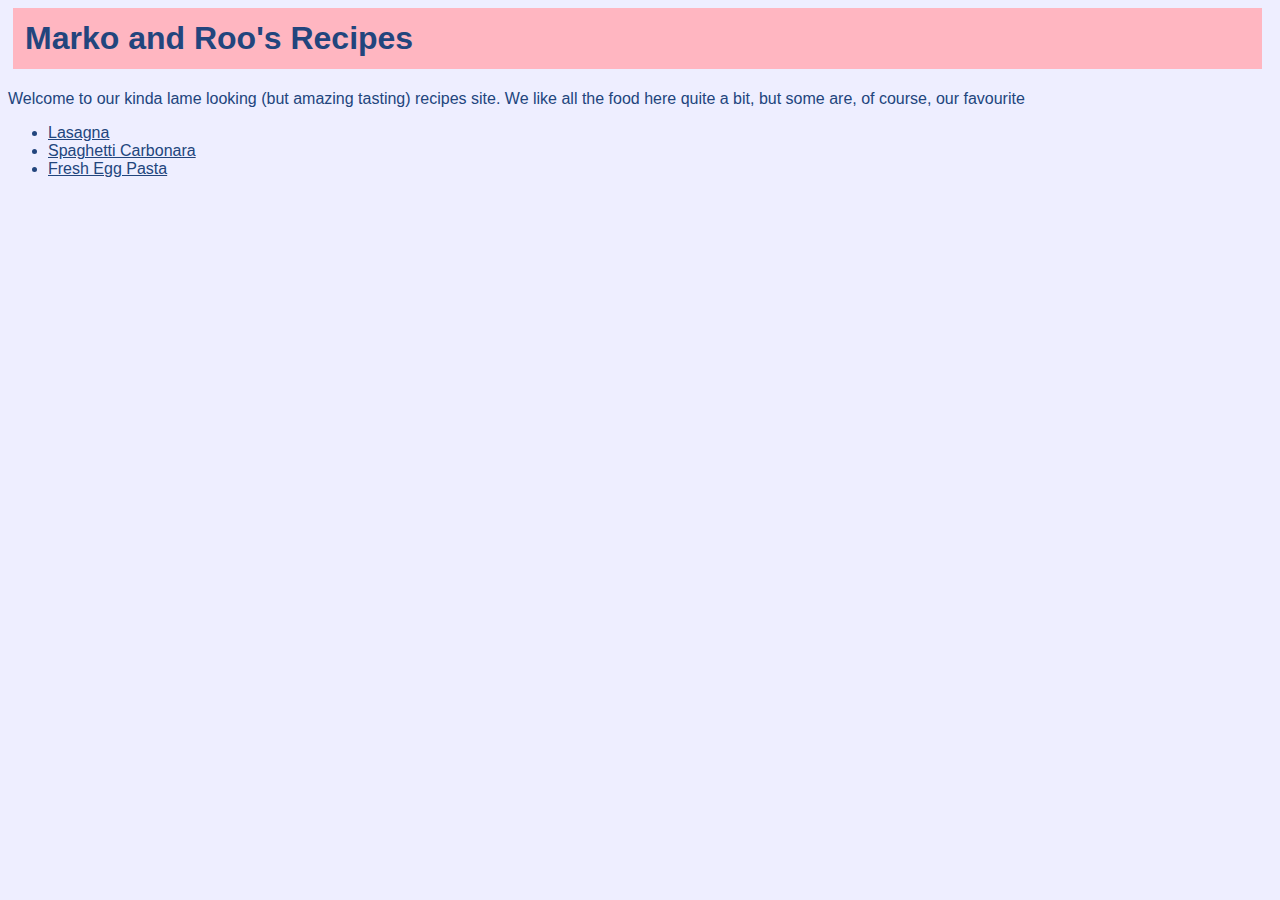
<file: index.html>
<!DOCTYPE html>
<html lang="en">

<head>
  <meta charset="utf-8">
  <title> Odin Recipes </title>
  <link rel="stylesheet" href="style.css">
</head>

<body>
  <h1 class="title">Marko and Roo's Recipes</h1>
  <p class="intro"> Welcome to our kinda lame looking (but amazing tasting) recipes site. We like all the food here
    quite a bit, but some are, of course, our favourite</p>
  <div class="card_table">
    <ul>
      <li class="card"><a target="_blank" href="recipes/lasagna.html">Lasagna</a></li>
      <li class="card"><a target="_blank" href="recipes/spaghetti-carbonara.html">Spaghetti Carbonara</a></li>
      <li class="card"><a target="_blank" href="recipes/fresh-pasta.html">Fresh Egg Pasta</a></li>
  </div>
</body>

</html>
</file>
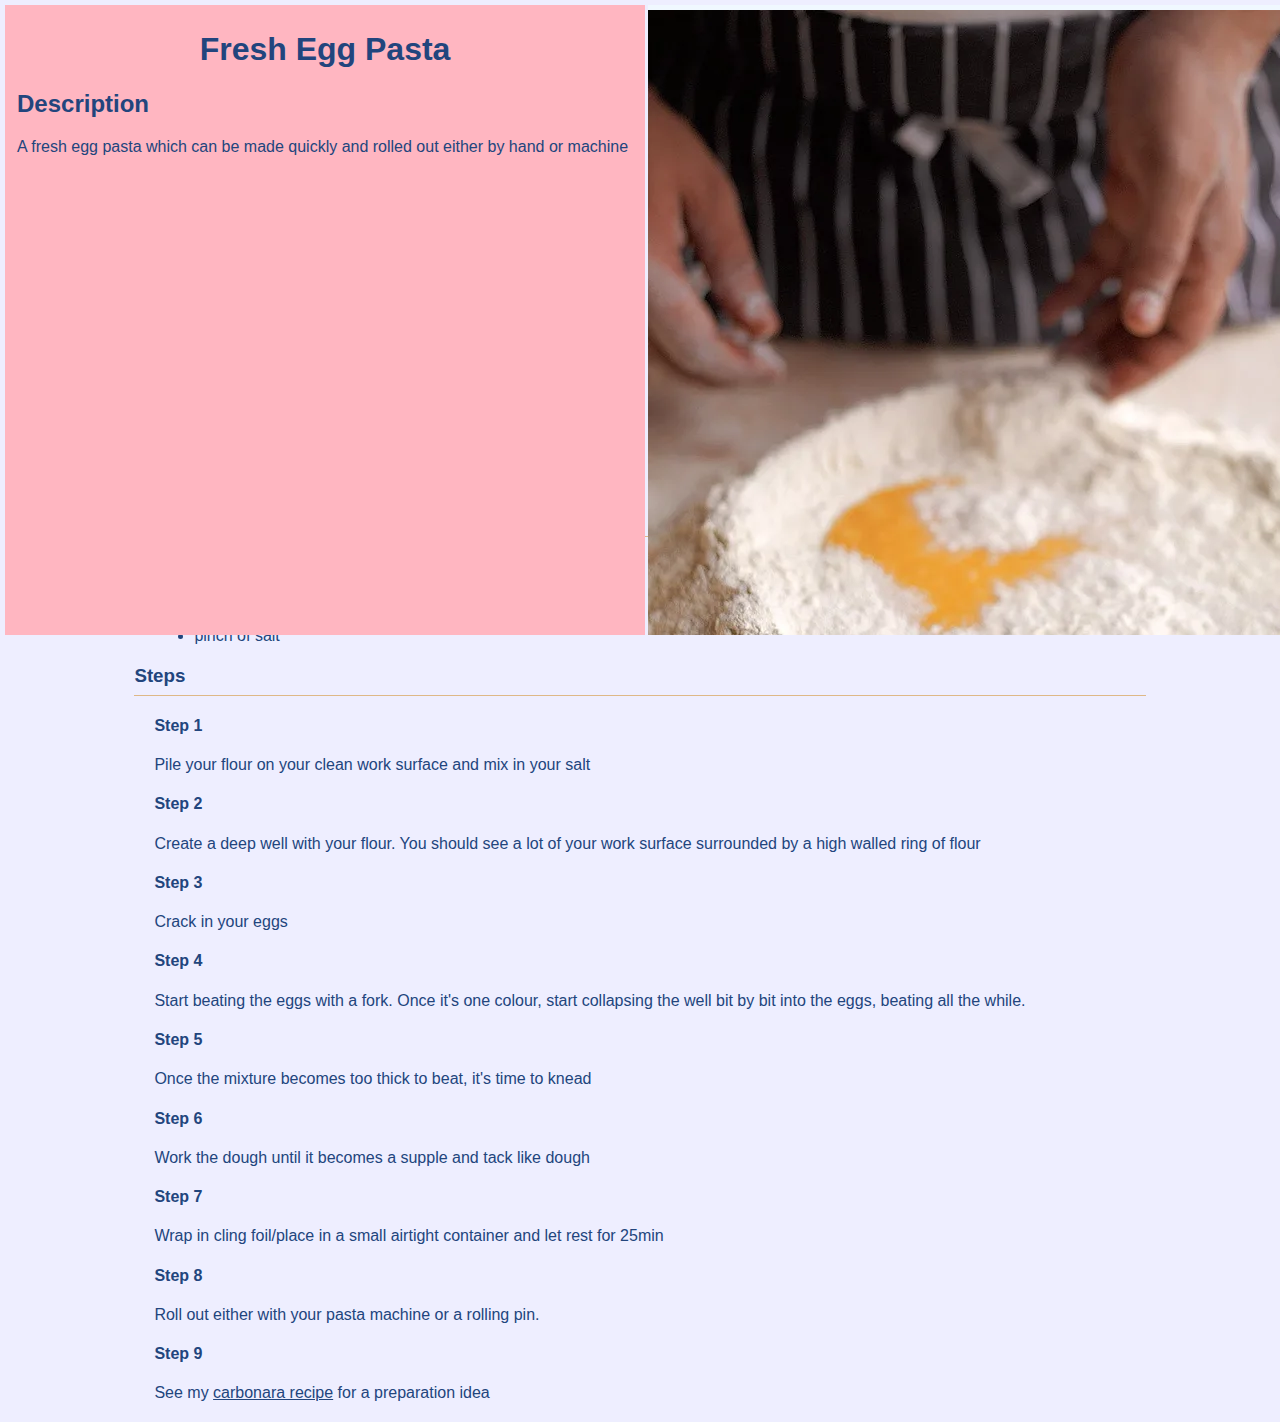
<file: recipes/fresh-pasta.html>
<!DOCTYPE html>
<html lang="en">

<head>
	<meta charset="utf-8">
	<title>Fresh Egg Pasta</title>
	<link rel="stylesheet" href="../style.css">
</head>

<body>
	<div class="split title">
		<h1>Fresh Egg Pasta</h1>
		<h2>Description</h2>
		<p class="intro">A fresh egg pasta which can be made quickly and rolled out either by hand or machine</p>
	</div>
	<div class="split photo">
		<img src="../images/fresh-pasta.png" alt="An aproned cook with fresh pasta">
	</div>
	<div class="actual_recipe">
		<h3 class="heading">Ingredients</h3>
		<div class="recipe_text">
			<p> per serving </p>
			<ul>
				<li>100g flour</li>
				<li>1 egg</li>
				<li>pinch of salt</li>
			</ul>
		</div>
		<h3 class="heading">Steps</h3>
		<div class="recipe_text">
			<h4 class="step"> Step 1</h4>
			<p>Pile your flour on your clean work surface and mix in your salt</p>
			<h4 class="step"> Step 2</h4>
			<p>Create a deep well with your flour. You should see a lot of your work surface surrounded by a high walled ring
				of flour</p>

			<h4 class="step"> Step 3</h4>
			<p>Crack in your eggs</p>
			<h4 class="step"> Step 4</h4>
			<p>Start beating the eggs with a fork. Once it's one colour, start collapsing the well bit by bit into the eggs,
				beating all the while.</p>

			<h4 class="step"> Step 5</h4>
			<p>Once the mixture becomes too thick to beat, it's time to knead</p>
			<h4 class="step"> Step 6</h4>
			<p>Work the dough until it becomes a supple and tack like dough</p>
			<h4 class="step"> Step 7</h4>
			<p>Wrap in cling foil/place in a small airtight container and let rest for 25min</p>
			<h4 class="step"> Step 8</h4>
			<p>Roll out either with your pasta machine or a rolling pin.</p>
			<h4 class="step"> Step 9</h4>
			<p>See my <a href="spaghetti-carbonara.html">carbonara recipe</a> for a preparation idea</p>
		</div>
	</div>
</body>

</html>
</file>
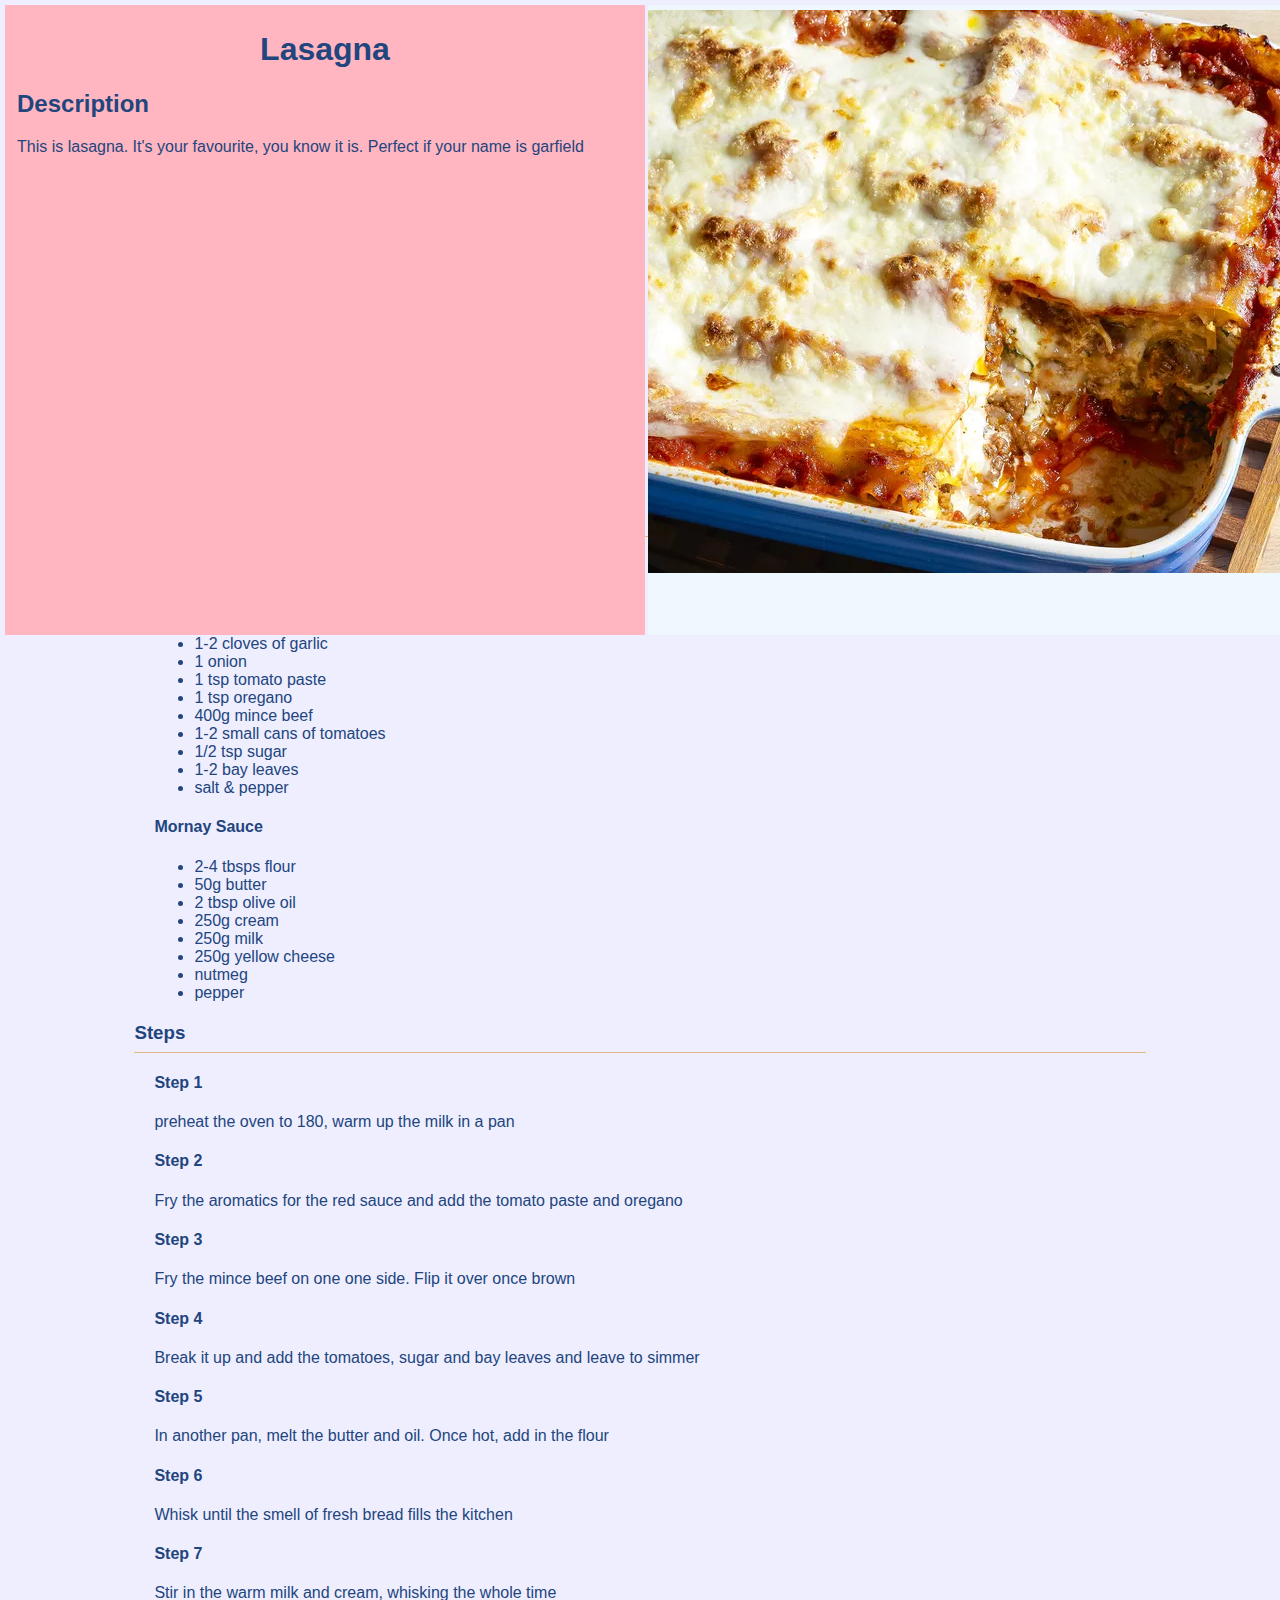
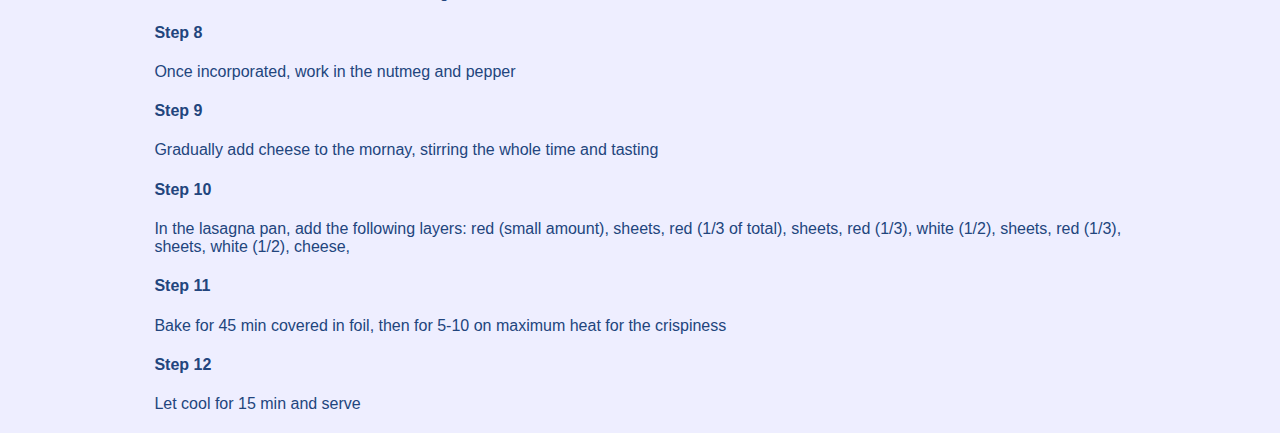
<file: recipes/lasagna.html>
<!DOCTYPE html>
<html lang="en">

<head>
	<meta charset="utf-8">
	<title>Lasagna</title>
	<link rel="stylesheet" href="../style.css">
</head>

<body>
	<div class="split title">
		<h1>Lasagna</h1>
		<h2>Description</h2>
		<p class="intro">This is lasagna. It's your favourite, you know it is. Perfect if your name is garfield</p>
	</div>

	<div class="split photo">
		<img src="../images/lasagna.png" alt="An image of lasagna">
	</div>

	<div class="actual_recipe">
		<h3 class="heading">Ingredients</h3>
		<div class="recipe_text">
			<ul>
				<li> Pasta sheets (dried or <a href="fresh-pasta.html" target="_blank">fresh</a>) </li>
			</ul>
			<h4 class="sublist">Red Sauce</h4>
			<ul>
				<li>1-2 cloves of garlic</li>
				<li>1 onion</li>
				<li>1 tsp tomato paste</li>
				<li>1 tsp oregano</li>
				<li>400g mince beef</li>
				<li>1-2 small cans of tomatoes</li>
				<li>1/2 tsp sugar</li>
				<li>1-2 bay leaves</li>
				<li>salt & pepper</li>
			</ul>
			<h4 class="sublist">Mornay Sauce</h4>
			<ul>
				<li>2-4 tbsps flour</li>
				<li>50g butter</li>
				<li>2 tbsp olive oil</li>
				<li>250g cream</li>
				<li>250g milk</li>
				<li>250g yellow cheese</li>
				<li>nutmeg</li>
				<li>pepper</li>
			</ul>

		</div>
		<h3 class="heading"> Steps </h3>
		<div class="recipe_text">
			<h4 class="step">Step 1</h4>
			<p>preheat the oven to 180, warm up the milk in a pan</p>
			<h4 class="step">Step 2</h4>
			<p>Fry the aromatics for the red sauce and add the tomato paste and oregano</p>
			<h4 class="step">Step 3</h4>
			<p>Fry the mince beef on one one side. Flip it over once brown</p>
			<h4 class="step">Step 4</h4>
			<p>Break it up and add the tomatoes, sugar and bay leaves and leave to simmer</p>
			<h4 class="step">Step 5</h4>
			<p>In another pan, melt the butter and oil. Once hot, add in the flour</p>
			<h4 class="step">Step 6</h4>
			<p>Whisk until the smell of fresh bread fills the kitchen</p>
			<h4 class="step">Step 7</h4>
			<p>Stir in the warm milk and cream, whisking the whole time</p>
			<h4 class="step">Step 8</h4>
			<p>Once incorporated, work in the nutmeg and pepper</p>
			<h4 class="step">Step 9</h4>
			<p>Gradually add cheese to the mornay, stirring the whole time and tasting</p>
			<h4 class="step">Step 10</h4>
			<p>In the lasagna pan, add the following layers:
				red (small amount),
				sheets,
				red (1/3 of total),
				sheets,
				red (1/3),
				white (1/2),
				sheets,
				red (1/3),
				sheets,
				white (1/2),
				cheese,
			</p>
			<h4 class="step">Step 11</h4>
			<p>Bake for 45 min covered in foil, then for 5-10 on maximum heat for the crispiness</p>
			<h4 class="step">Step 12</h4>
			<p>Let cool for 15 min and serve</p>
		</div>
	</div>

</body>

</html>
</file>
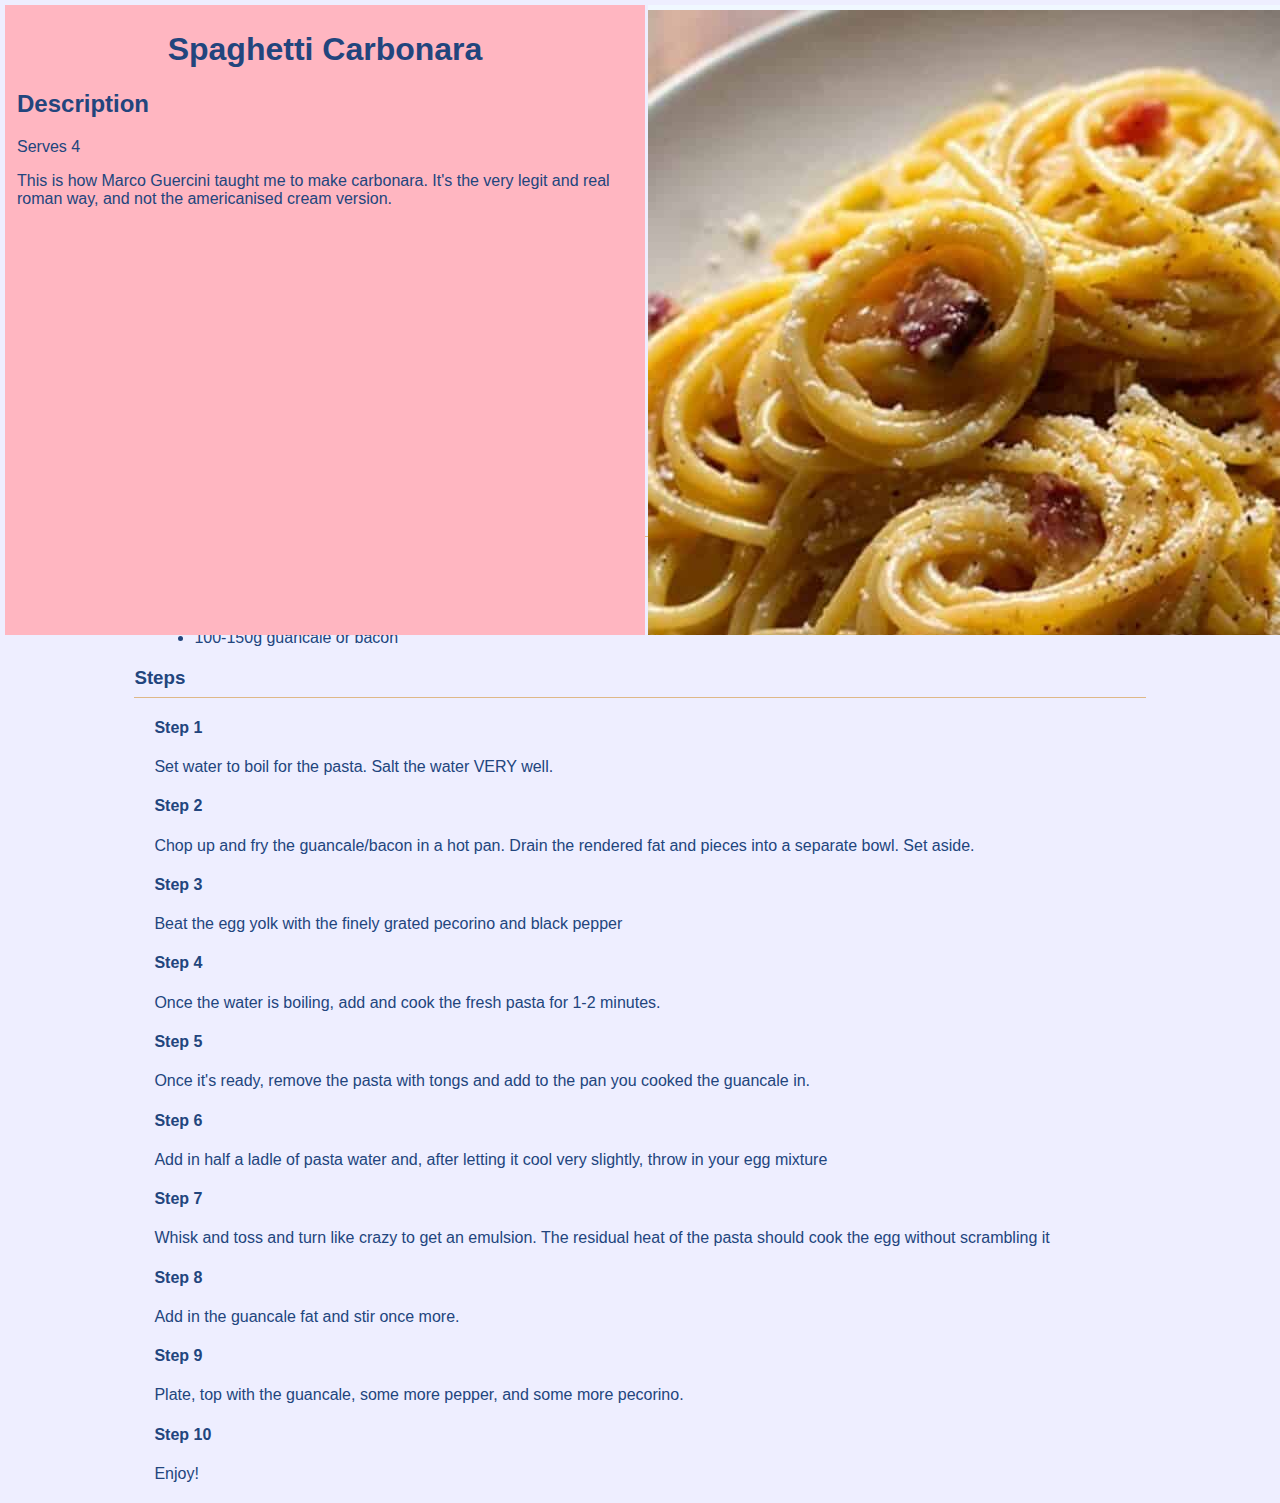
<file: recipes/spaghetti-carbonara.html>
<!DOCTYPE html>
<html lang="en">

<head>
  <meta charset="utf-8">
  <title>Spaghetti Carbonara</title>
  <link rel="stylesheet" href="../style.css">
</head>

<body>
  <div class="title split">
    <h1>Spaghetti Carbonara</h1>
    <h2>Description</h2>
    <p>Serves 4</p>
    <p>This is how Marco Guercini taught me to make carbonara. It's the very legit and real roman way, and not the
      americanised cream version.</p>
  </div>
  <div class="split photo">
    <img src="../images/carbonara.jpg" alt="A decorative image of spaghetti carbonara">
  </div>
  <div class="actual_recipe">
    <h3 class="heading">Ingredients</h3>
    <div class="recipe_text">
      <ul>
        <li>4 egg yolks</li>
        <li>black pepper</li>
        <li>200g pecorino romano</li>
        <li>150g fresh pasta per person (see my <a href="fresh-pasta.html" target="_blank">fresh pasta recipe</a>)</li>
        <li>100-150g guancale or bacon</li>
      </ul>
    </div>
    <h3 class="heading">Steps</h3>
    <div class="recipe_text">
      <h4 class="step">Step 1</h4>
      <p>Set water to boil for the pasta. Salt the water VERY well.</p>
      <h4 class="step">Step 2</h4>
      <p>Chop up and fry the guancale/bacon in a hot pan. Drain the rendered fat and pieces into a separate bowl. Set
        aside.</p>

      <h4 class="step">Step 3</h4>
      <p>Beat the egg yolk with the finely grated pecorino and black pepper</p>
      <h4 class="step">Step 4</h4>
      <p>Once the water is boiling, add and cook the fresh pasta for 1-2 minutes.</p>
      <h4 class="step">Step 5</h4>
      <p>Once it's ready, remove the pasta with tongs and add to the pan you cooked the guancale in.</p>
      <h4 class="step">Step 6</h4>
      <p>Add in half a ladle of pasta water and, after letting it cool very slightly, throw in your egg mixture</p>
      <h4 class="step">Step 7</h4>
      <p>Whisk and toss and turn like crazy to get an emulsion. The residual heat of the pasta should cook the egg
        without scrambling it</p>

      <h4 class="step">Step 8</h4>
      <p>Add in the guancale fat and stir once more.</p>
      <h4 class="step">Step 9</h4>
      <p>Plate, top with the guancale, some more pepper, and some more pecorino.</p>
      <h4 class="step">Step 10</h4>
      <p>Enjoy!</p>
    </div>
  </div>
</body>

</html>
</file>
<file: style.css>
* {
  font-family: 'Segoe UI', Tahoma, Geneva, Verdana, sans-serif;
  color: #22457d
}

body {
  background: #eeeeff
}

.photo {
  width: 50%;
  margin-left: 50%;
  margin-top: 5px;
  background-color: aliceblue;
}

.title {
  margin-top: 5px;
  margin-left: 5px;
  margin-right: 10px;
  left: 0;
  background-color: lightpink;
  padding: 12px;
}

.split {
  height: 70%;
  width: 50%;
  position: absolute;
  z-index: 1;
  top: 0;
  overflow-x: hidden;
  padding-top: 5px;
  box-sizing: border-box
}

.split h1 {
  text-align: center;
}

.intro {
  width: 100%;
}

.actual_recipe {
  margin-top: 40%;
  width: 80%;
  margin-left: auto;
  margin-right: auto;
}

.heading {
  padding-bottom: 8px;
  border-bottom: 1px solid burlywood;
}

.recipe_text {
  margin: 20px;
}
</file>
